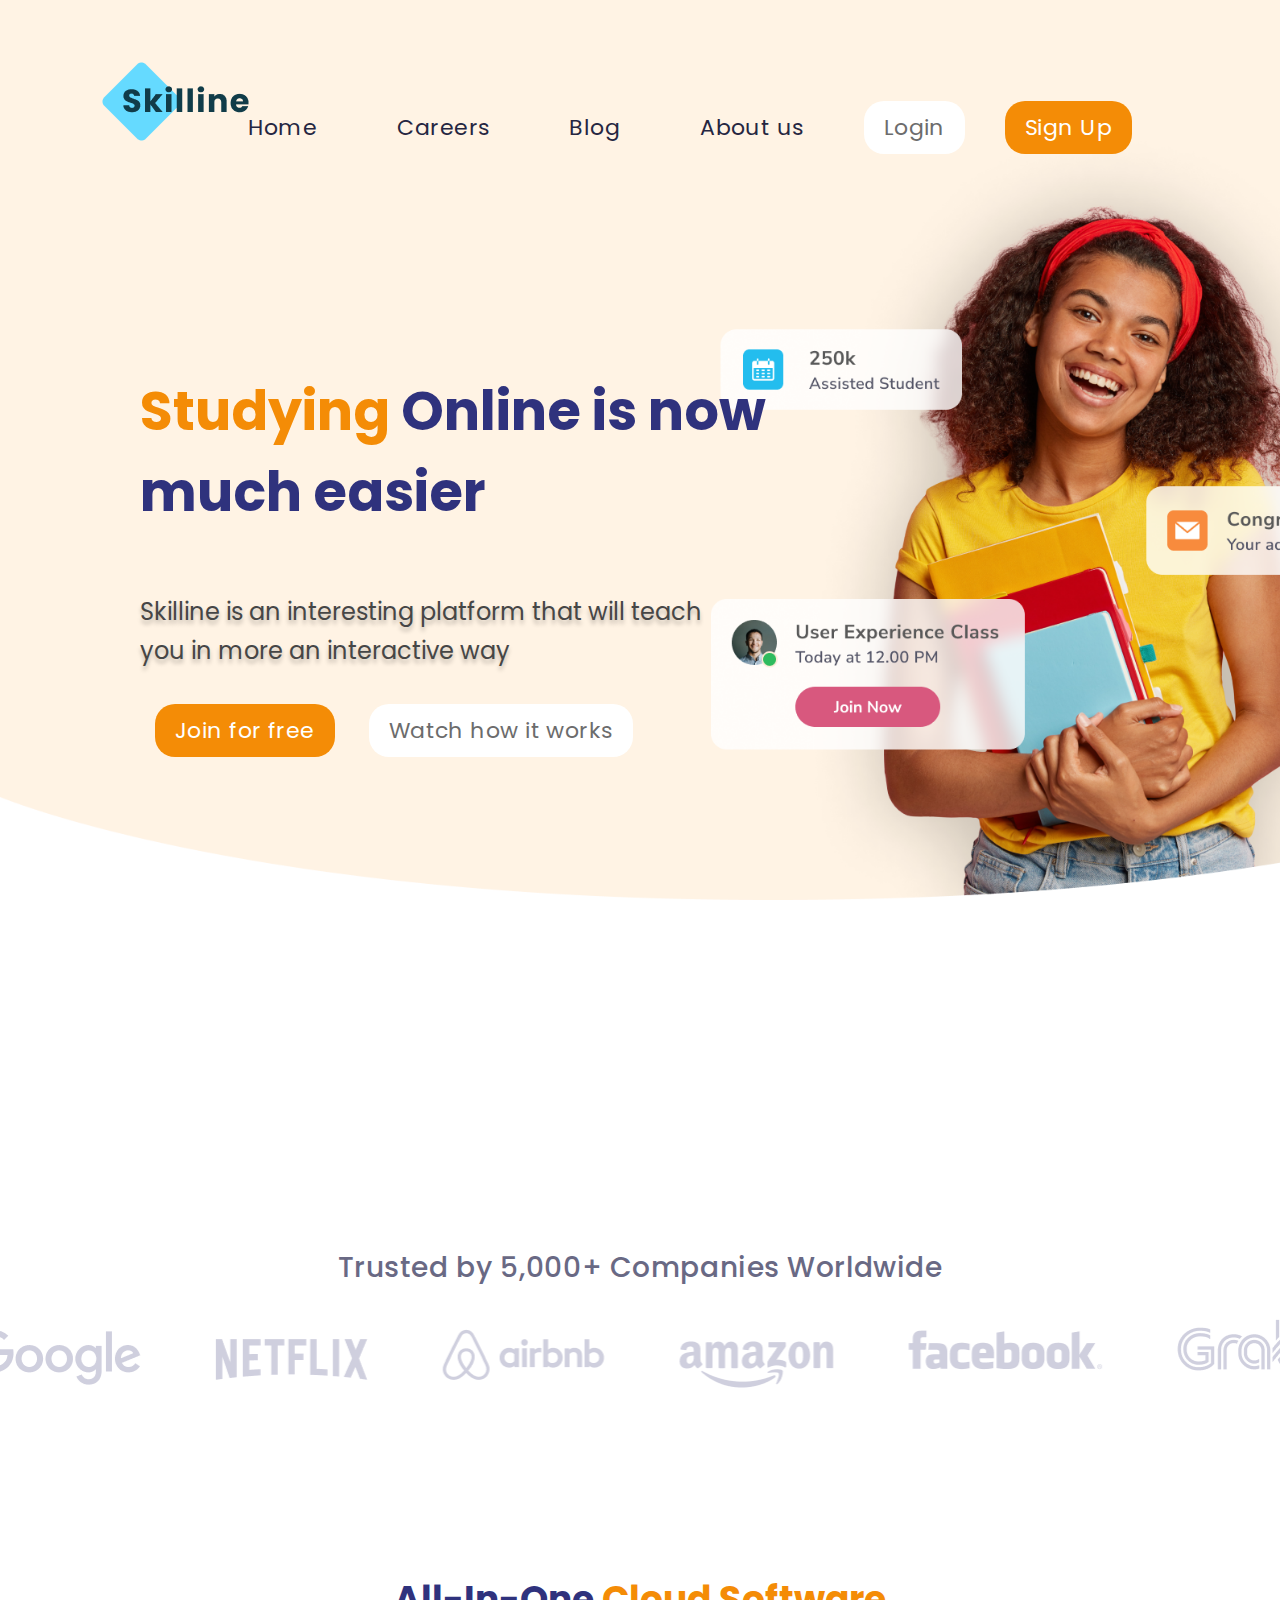
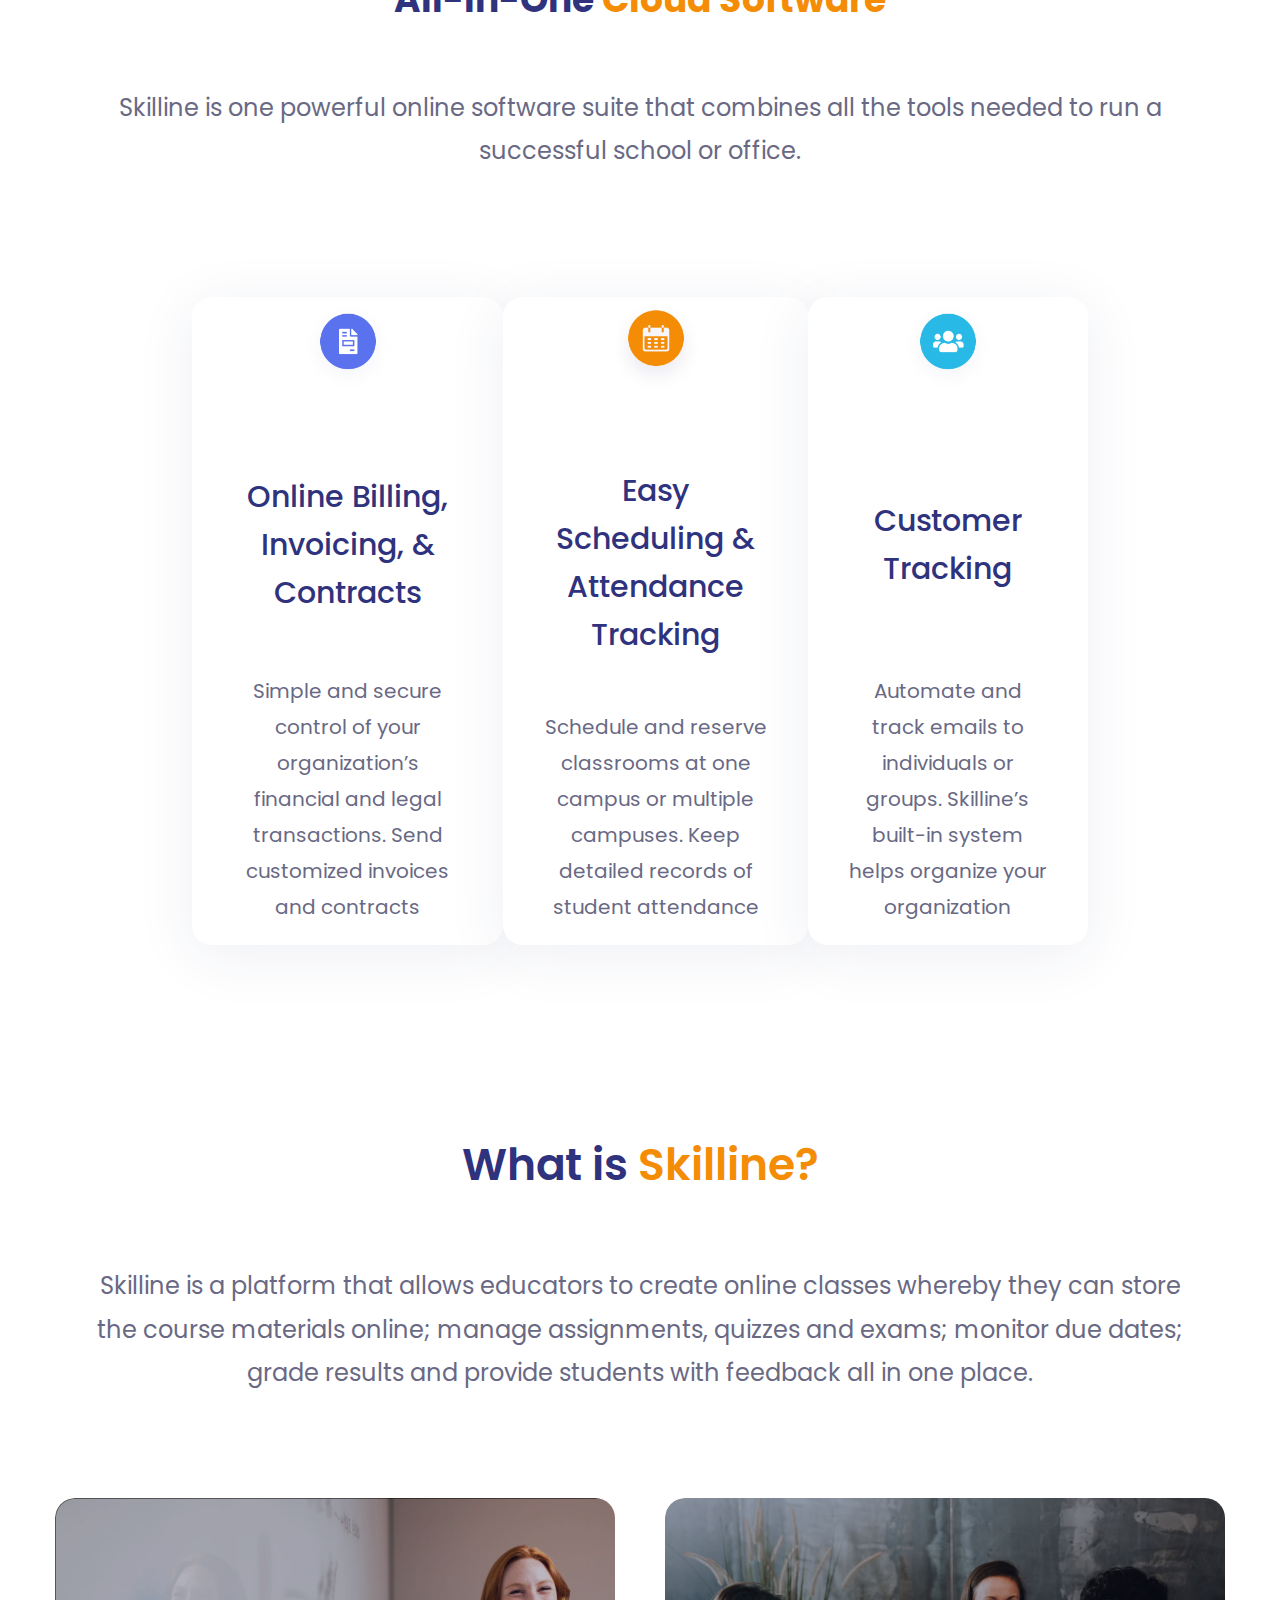
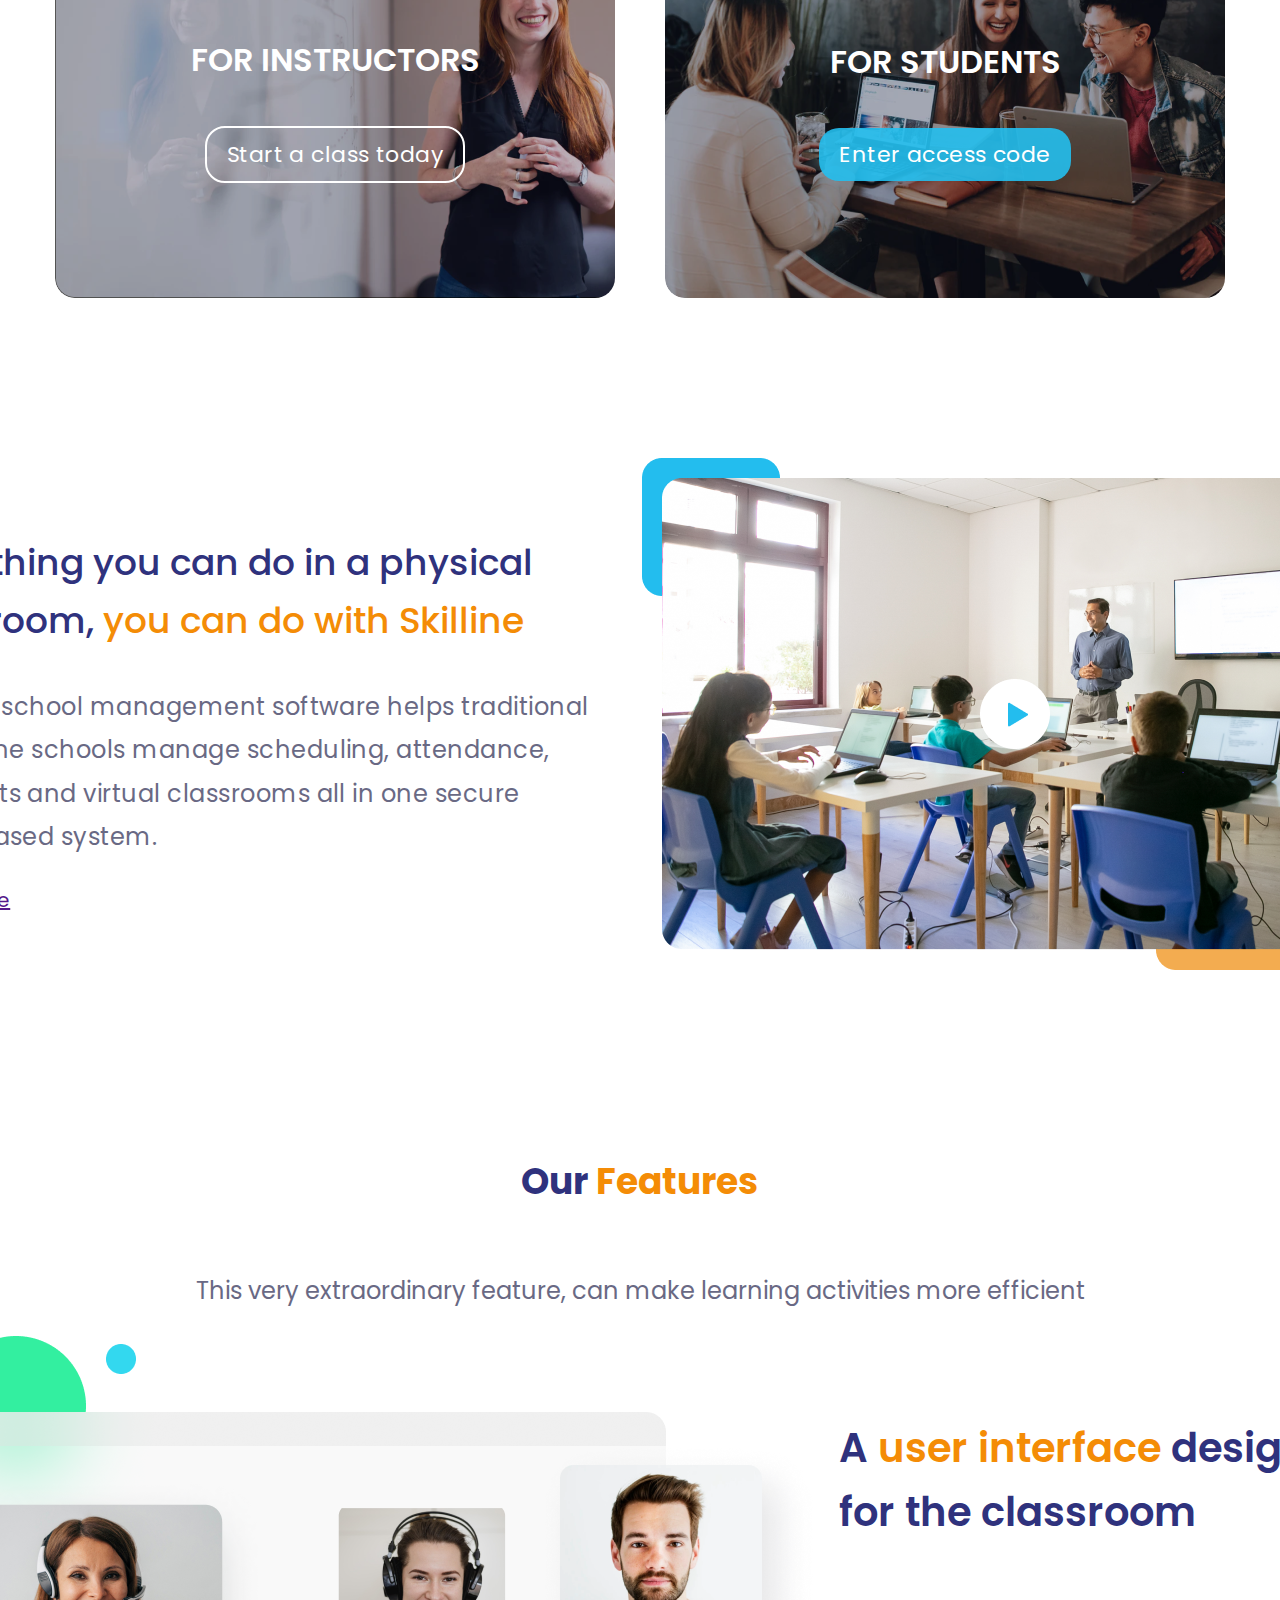
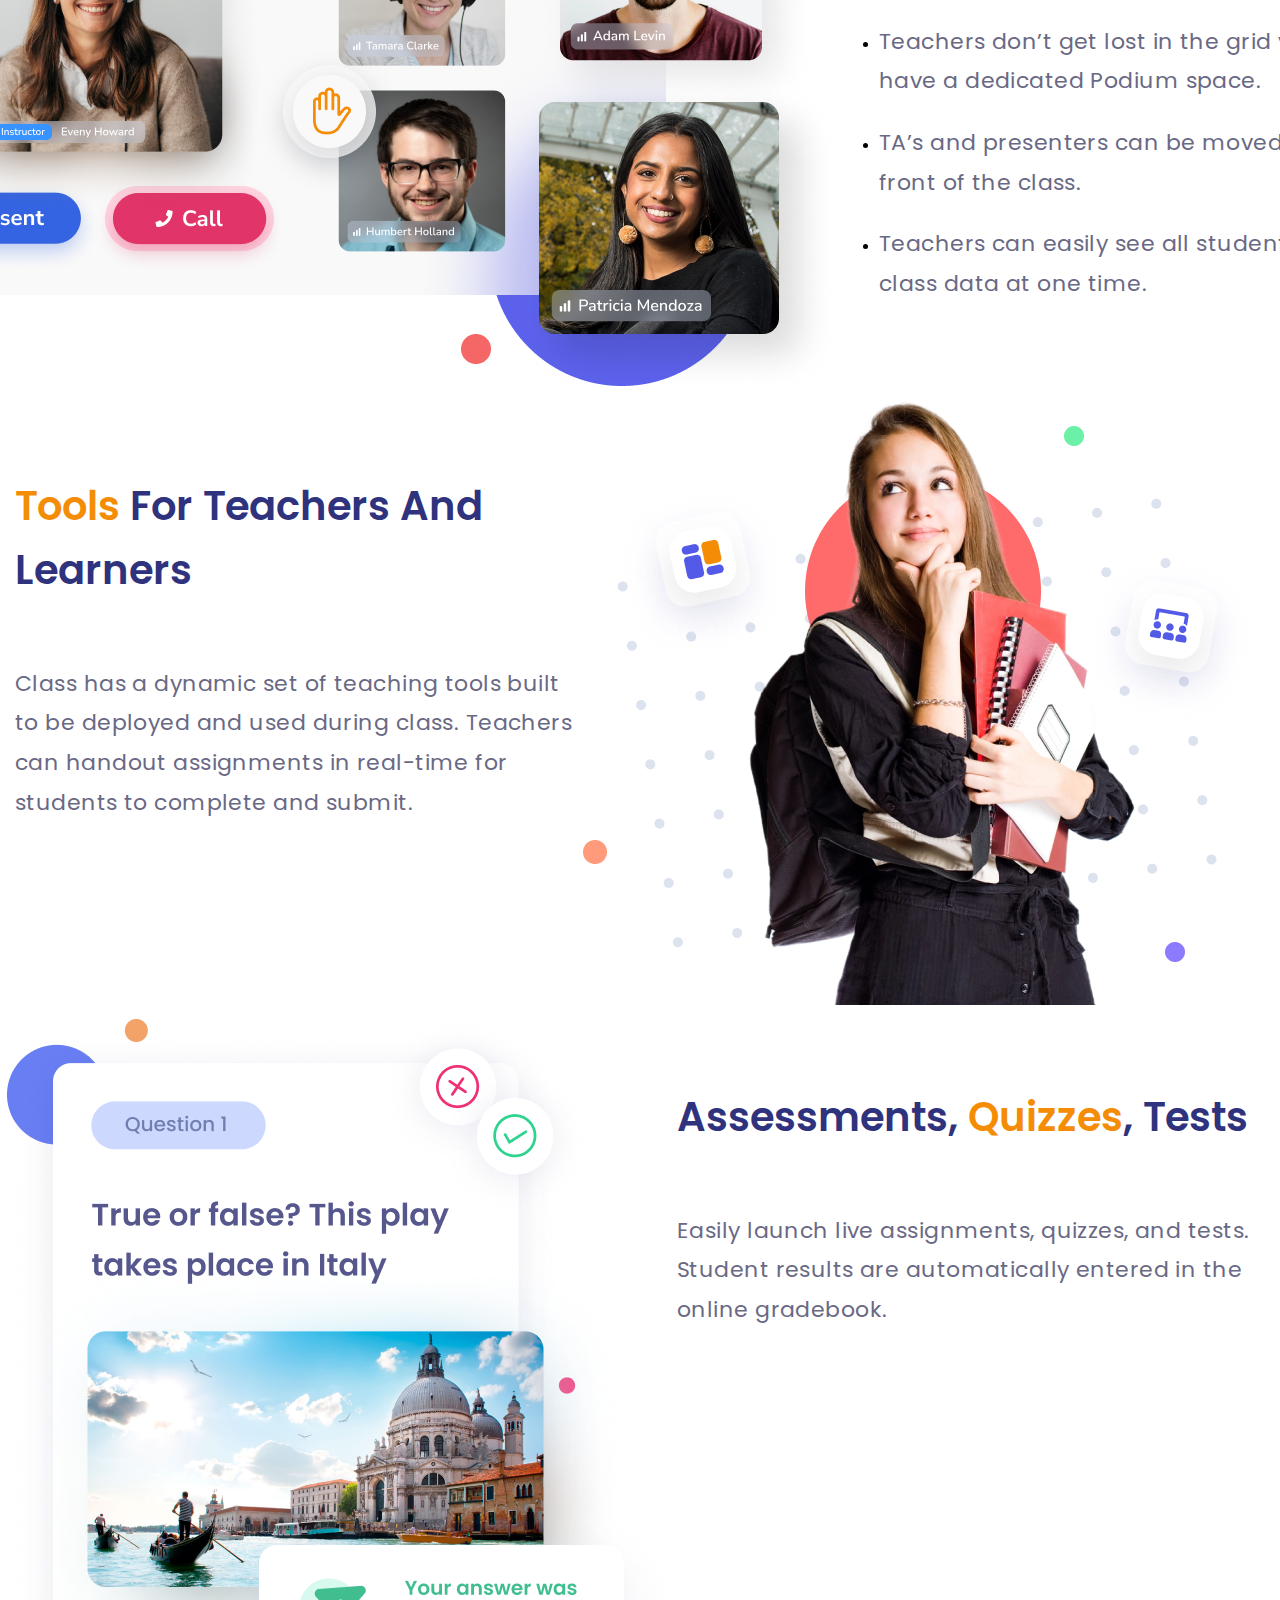
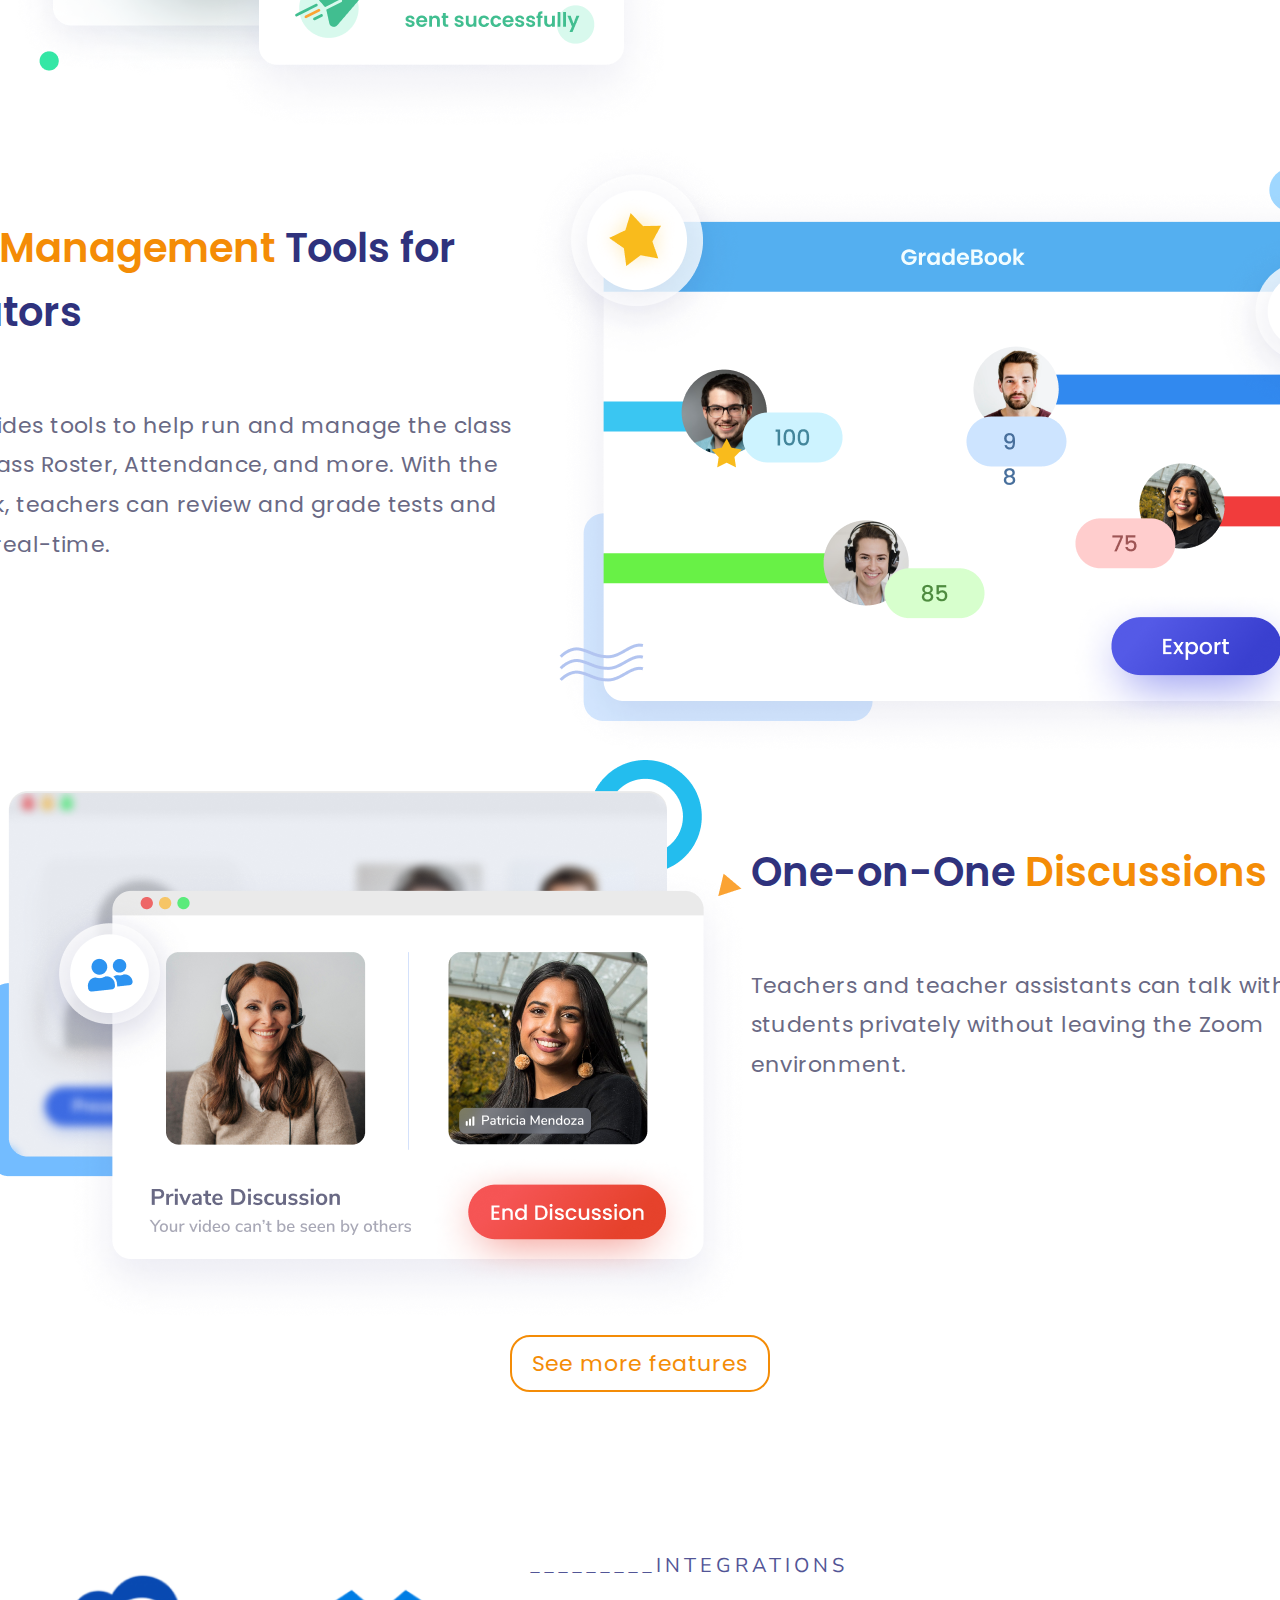
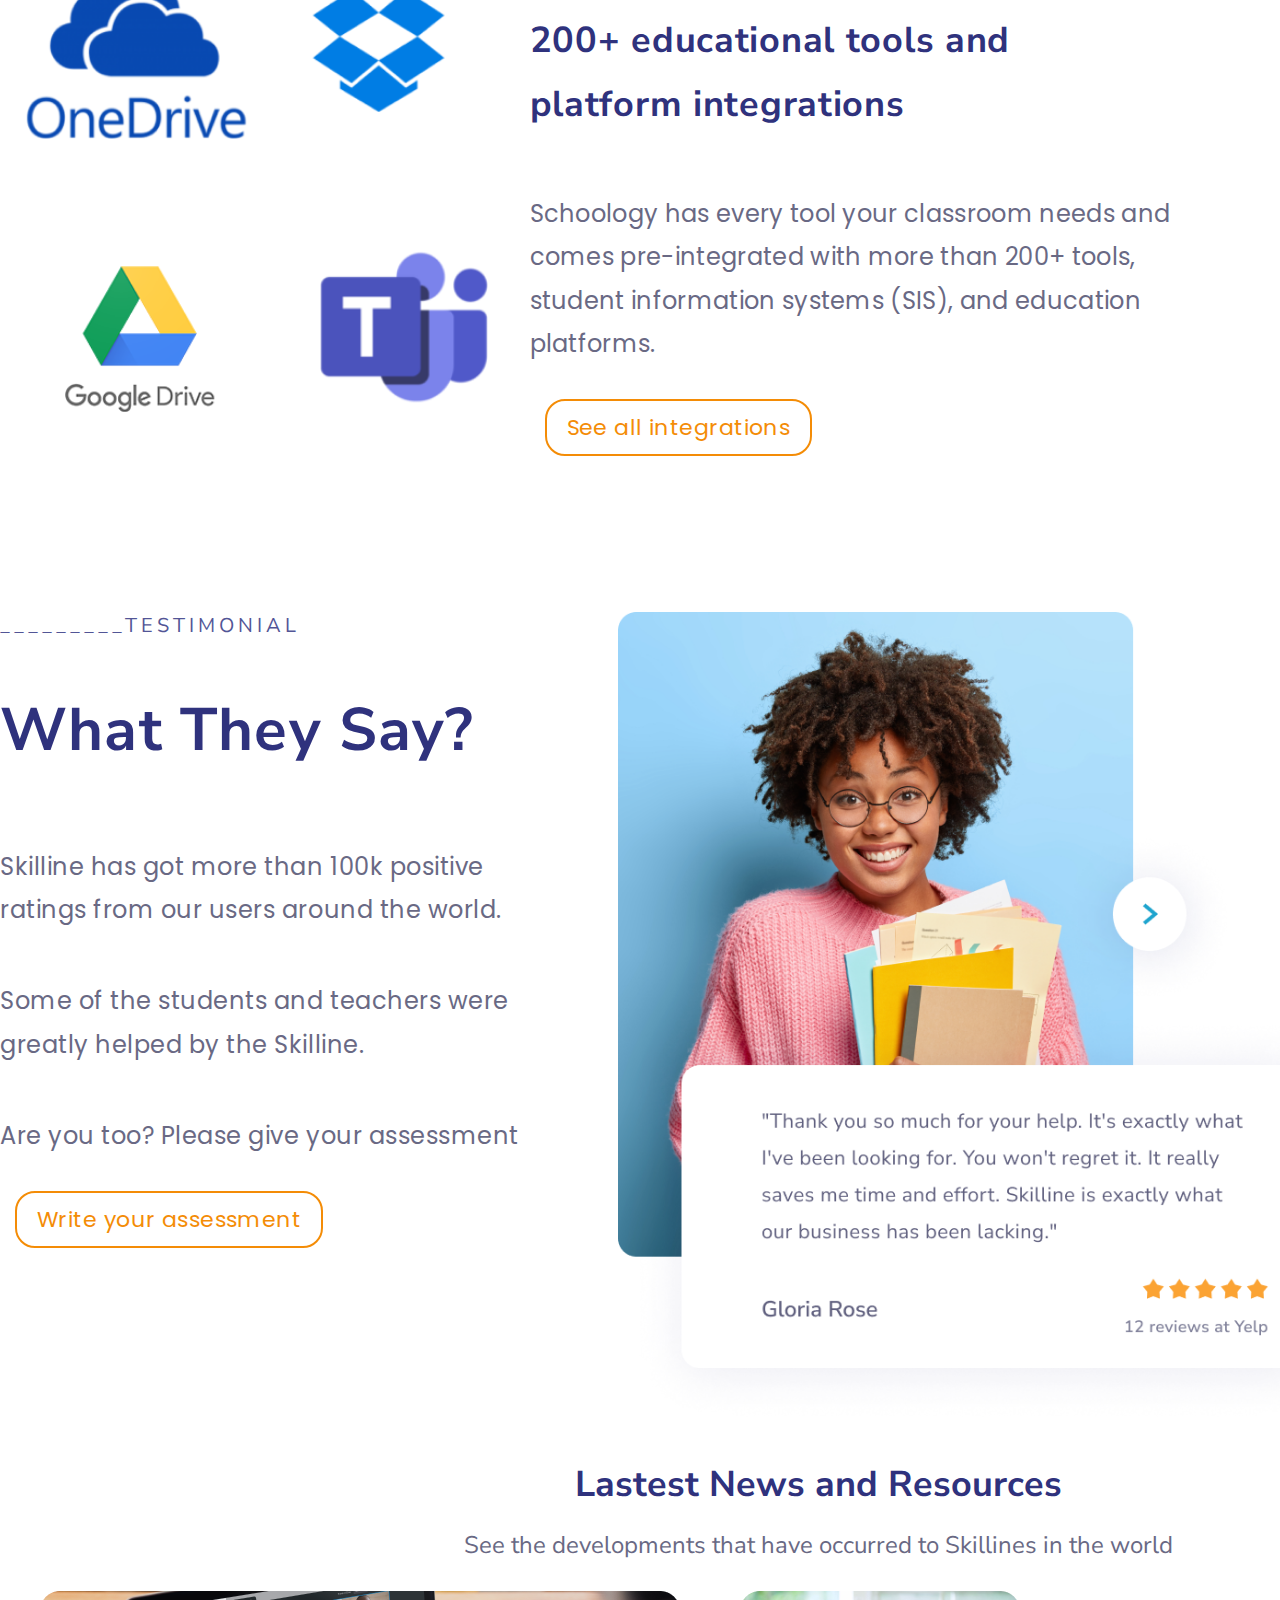
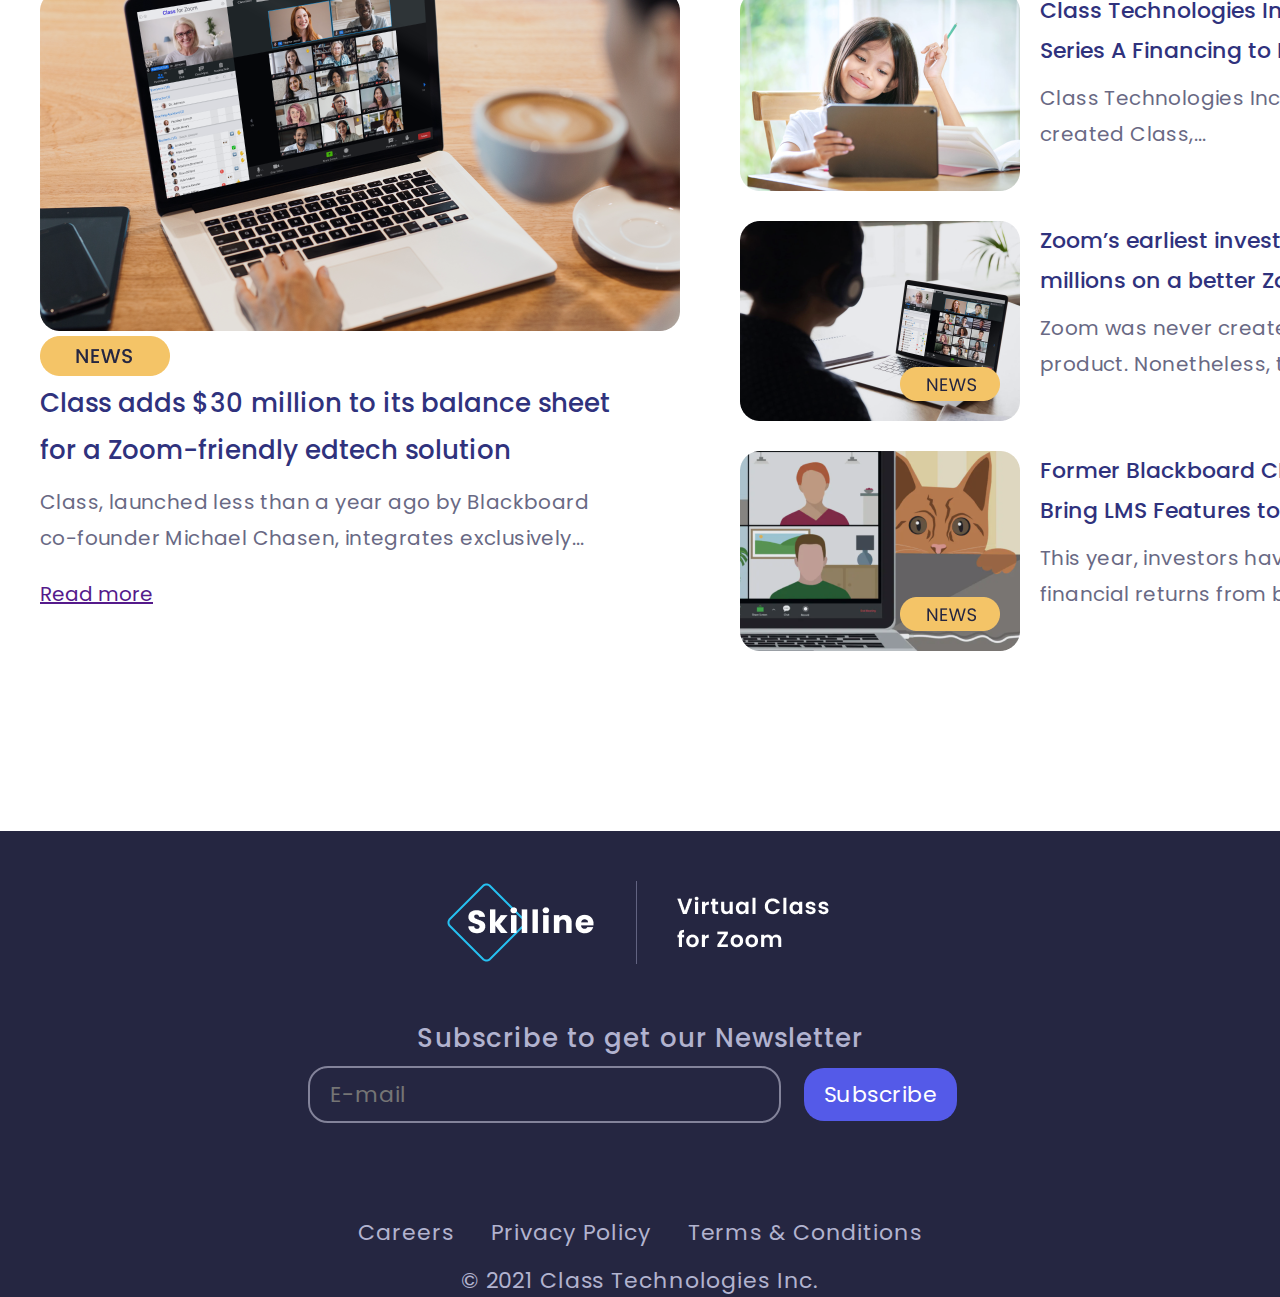
<file: index.html>
<!DOCTYPE html>
<html lang="en">

<head>
    <meta charset="UTF-8">
    <meta http-equiv="X-UA-Compatible" content="IE=edge">
    <meta name="viewport" content="width=device-width, initial-scale=1.0">
    <title>Skilline</title>
    <link rel="shortcut icon" href="assets/images/polygon.png" type="img/png">
    <link rel="preconnect" href="https://fonts.googleapis.com">
    <link rel="preconnect" href="https://fonts.gstatic.com" crossorigin>
    <link
        href="https://fonts.googleapis.com/css2?family=Nunito+Sans:wght@400;600;700&family=Poppins:wght@400;500;600;700&display=swap"
        rel="stylesheet">
    <link rel="stylesheet" href="assets/styles/normalize.css">
    <link rel="stylesheet" href="assets/styles/style.css">
</head>

<body>
    <div class="wrapper">
    <header class="header">
        <div>
            <img class="header-logo" src="assets/images/Skillinelogo.png" alt="skilline logo">
            <nav class="navigation">
                <a class="menu" href="#" target="_blank">Home</a>
                <a class="menu" href="#" target="_blank">Careers</a>
                <a class="menu" href="#" target="_blank">Blog</a>
                <a class="menu" href="#" target="_blank">About us</a>
                <div>
                    <button class="white-button" id="menu-button">Login</button>
                </div>
                <div>
                    <button class="orange-button" id="button-menu">Sign Up</button>
                </div>
            </nav>
        </div>
        <div class="header-container">
            <h1><span>Studying</span> Online is now <br> much easier</h1>
            <p class="header-text">Skilline is an interesting platform that will teach <br> you in more an interactive way</p>
            <div>
                <button class="orange-button">Join for free</button>
                <button class="white-button">Watch how it works</button>
            </div>
        </div>
    </header>

    <main>
        <div class="companies-container">
            <p class="companies">Trusted by 5,000+ Companies Worldwide</p>
            <img class="companies" src="assets/images/companies.png" alt="dvs companies logos">
        </div>

        <div>
            <div class="all-in-one-container">
                <h2>All-In-One <span>Cloud Software</span></h2>
                <p class="chapteropening">Skilline is one powerful online software suite that combines all the tools
                    needed to run a successful school or office.</p>
            </div>
            <div class="all-in-one-inner-container">
                <section class="all-in-one-section">
                    <img class="all-in-one-logo" src="assets/images/invoicelogo.png" alt="invoice icon">
                    <h3 class="all-in-one">Online Billing, Invoicing, & Contracts</h3>
                    <p class="all-in-one">Simple and secure control of your organization’s financial and legal
                        transactions. Send customized invoices and contracts</p>
                </section>
                <section class="all-in-one-section">
                    <img class="all-in-one-logo" src="assets/images/schedulelogo.png" alt="timetable icon">
                    <h3 class="all-in-one">Easy Scheduling & Attendance Tracking</h3>
                    <p class="all-in-one">Schedule and reserve classrooms at one campus or multiple campuses. Keep
                        detailed records of student attendance</p>
                </section>
                <section class="all-in-one-section">
                    <img class="all-in-one-logo" src="assets/images/grouplogo.png" alt="group of people icon">
                    <h3 class="all-in-one">Customer Tracking</h3>
                    <p class="all-in-one">Automate and track emails to individuals or groups. Skilline’s built-in system
                        helps organize your organization</p>
                </section>
            </div>
        </div>

        <div class="whatisskilline-container">
            <h2 class="whatisskilline">What is <span>Skilline?</span></h2>
            <p class="chapteropening">Skilline is a platform that allows educators to create online classes
                whereby they can store the course materials online; manage assignments, quizzes and exams; monitor due
                dates;
                grade results and provide students with feedback all in one place.</p>
            <div class="instructors-students-container">
                <div class="teacher">
                    <p class="teacher-text">For instructors</p>
                    <button class="transparent-white-button">Start a class today</button>
                </div>
                <div class="students">
                    <p class="teacher-text">For students</p>
                    <button class="blue-button">Enter access code</button>
                </div>
            </div>
            <div class="everythingyoucan-container">
                <div>
                    <h3 class="everythingyoucan">Everything you can do in a physical<br> classroom, <span>you can do
                            with Skilline</span></h3>
                    <p class="what-is-skilline">Skilline’s school management software helps traditional<br> and online
                        schools manage scheduling, attendance,<br> payments and virtual classrooms all in one secure<br>
                        cloud-based system.</p>
                    <p class="learnmore"><a href="" target="_blank">Learn more</a></p>
                </div>
                <img class="classroom" src="assets/images/classroom.png" alt="classroom">
            </div>
        </div>

        <div class="features-container">
            <h2>Our <span>Features</span></h2>
            <p class="chapteropening">This very extraordinary feature, can make learning activities more efficient</p>
            <section class="features-inner-container">
                <img src="assets/images/zoommeeting.png" alt="student zoom-meeting">
                <div class="user-interface">
                    <h3>A <span>user interface</span> designed for the classroom</h3>
                    <ul>
                        <li>
                            <p class="features">Teachers don’t get lost in the grid view and have a dedicated Podium space.</p>
                        </li>
                        <li>
                            <p class="features">TA’s and presenters can be moved to the front of the class.</p>
                        </li>
                        <li>
                            <p class="features">Teachers can easily see all students and class data at one time.</p>
                        </li>
                    </ul>
                </div>
            </section>
            <section class="features-inner-container">
                <div class="tools">
                    <h3><span>Tools</span> For Teachers And Learners</h3>
                    <p class="features">Class has a dynamic set of teaching tools built to be deployed and used during
                        class. Teachers can handout assignments in real-time for students to complete and submit.</p>
                </div>
                <img src="assets/images/thinkingstudent.png" alt="thinking student">
            </section>
            <section class="features-inner-container">
                <img src="assets/images/quizz.png" alt="online quizz">
                <div class="quizzes">
                    <h3>Assessments, <span>Quizzes</span>, Tests</h3>
                    <p class="features">Easily launch live assignments, quizzes, and tests. Student results are
                        automatically entered in the online gradebook.</p>
                </div>
            </section>
            <section class="features-inner-container">
                <div class="class-management">
                    <h3><span>Class Management </span> Tools for Educators</h3>
                    <p class="features">Class provides tools to help run and manage the class such as Class Roster,
                        Attendance, and more. With the Gradebook, teachers can review and grade tests and quizzes in real-time.</p>
                </div>
                <img src="assets/images/gradebook.png" alt="online gradebook">
            </section>
            <section class="features-inner-container">
                <img src="assets/images/discussion.png" alt="teacher and student discussion">
                <div class="discussions">
                    <h3>One-on-One <span>Discussions</span></h3>
                    <p class="features">Teachers and teacher assistants can talk with students privately without leaving
                        the Zoom environment.</p>
                </div>
            </section>
            <div><button class="transparent-button" id="features-button">See more features</button></div>
        </div>

        <aside class="aside-integrations">
            <img class="integrations" src="assets/images/integrations.png" alt="web icons">
            <div class="aside-integrations-inner-container">
                <header class="aside-header">_________INTEGRATIONS</header>
                <h2 class="aside-integrations">200+ educational tools and<br> platform integrations</h2>
                <p>Schoology has every tool your classroom needs and comes pre-integrated with more than 200+ tools,
                    student information systems (SIS), and education platforms.</p>
                <div>
                    <button class="transparent-button">See all integrations</button>
                </div>
            </div>
        </aside>

        <aside class="aside-testimonials">
            <div class="aside-testimonials-inner-container">
                <header class="aside-header">_________TESTIMONIAL</header>
                <h2 class="aside-testimonials">What They Say?</h2>
                <p>Skilline has got more than 100k positive<br> ratings from our users around the world. </p>
                <p>Some of the students and teachers were<br> greatly helped by the Skilline.</p>
                <p>Are you too? Please give your assessment</p>
                <div>
                    <button class="transparent-button">Write your assessment</button>
                </div>
            </div>
            <img class="testimonials" src="assets/images/testimonials.png" alt="girl with books">
        </aside>

        <aside class="news">
            <h2 class="aside-news">Lastest News and Resources</h2>
            <p class="aside-news-opening">See the developments that have occurred to Skillines in the world</p>

            <div class="news-inner-container">
                <div class="big-news-container">
                    <article>
                        <img class="bignews" src="assets/images/laptop.png" alt="laptop">
                        <div><img src="assets/images/newsbutton.png" alt="news icon" style="width:130px"></div>
                        <h3 class="asidesubtitle" id="asidesubtitlebig">Class adds $30 million to its balance sheet<br>
                            for a Zoom-friendly edtech solution</h3>
                        <p class="aside-news">Class, launched less than a year ago by Blackboard<br> co-founder Michael
                            Chasen, integrates exclusively...</p>
                        <p class="learnmore"><a href="" target="_blank">Read more</a></p>
                    </article>
                </div>

                <div class="small-news-container">
                    <article class="small-article">
                        <img class="smallnews" src="assets/images/littlegirl.png" alt="little girl with ipad">
                        <div class="inside-article">
                            <h3 class="asidesubtitle">Class Technologies Inc. Closes $30 Million<br> Series A Financing
                                to Meet High Demand</h3>
                            <p class="aside-news">Class Technologies Inc., the company that<br> created Class,...</p>
                        </div>
                    </article>
                    <article class="small-article">
                        <img class="smallnews" src="assets/images/studentwithlaptop.png" alt="student with laptop">
                        <div class="inside-article">
                            <h3 class="asidesubtitle">Zoom’s earliest investors are betting<br> millions on a better
                                Zoom for schools</h3>
                            <p class="aside-news">Zoom was never created to be a consumer<br> product. Nonetheless,
                                the...</p>
                        </div>
                    </article>
                    <article class="small-article">
                        <img class="smallnews" src="assets/images/computerscreen.png" alt="computerscreen">
                        <div class="inside-article">
                            <h3 class="asidesubtitle">Former Blackboard CEO Raises $16M to<br> Bring LMS Features to
                                Zoom Classrooms</h3>
                            <p class="aside-news">This year, investors have reaped big<br> financial returns from
                                betting on Zoom...</p>
                        </div>
                    </article>
                </div>
            </div>
        </aside>
    </main>

    <footer>
        <div class="footerlogo">
            <img src="assets/images/footerlogo.png" alt="skilline logo">
        </div>
        <div class="text-subscribe">Subscribe to get our Newsletter
        </div>
        <form class="text-subscribe">
            <input class="emailchamp" type="text" placeholder="E-mail" name="mail" required>
            <button class="violet-button">Subscribe</button>
        </form>
        <nav class="footer-menu">
            <a class="footer-menu" href="#">Careers</a>
            <a class="footer-menu" href="#">Privacy Policy</a>
            <a class="footer-menu" href="#">Terms & Conditions</a>
        </nav>
        <div class="copyright">© 2021 Class Technologies Inc.</div>
    </footer>
</body>

</html>
</file>
<file: assets/styles/style.css>
/* Positioning: Flex-blocks ========================================================================== */
body {
  display: flex;
  flex-flow: column;
  justify-content: stretch;
  min-height: 100vh;
}

main {
  flex: 1;
  display: flex;
  flex-direction: column;
  justify-content: stretch;
  width: 100vw;
}

/** Positioning - Companies section---------------------------------**/
.companies-container {
  display: flex;
  flex: 1 0;
  flex-direction: column;
  justify-content: center;
  align-items: center;
  padding-top: 100px;
}

/** Positioning - main sections  -------------------------------**/
.all-in-one-container,
.whatisskilline-container,
.features-container {
  display: flex;
  flex-grow: 1;
  flex-shrink: 0;
  flex-direction: column;
  justify-content: center;
  justify-self: center;
  align-items: center;
  padding-top: 150px;
}

/** Positioning - All-in-one section-------------------------------**/
.all-in-one-inner-container {
  display: flex;
  flex-direction: row;
  justify-content: space-around;
  width: 70vw;
  margin-left: 15vw;
  margin-right: 15vw;
  padding-top: 100px;
}

/*** (shadows around blocks of All-in-one section)***/
.all-in-one-section {
  display: flex;
  flex: 1 1 auto;
  flex-direction: column;
  justify-content: space-between;
  align-items: center;
  background-color: #ffffff;
  border-radius: 20px;
  box-shadow: 0px 10px 60px rgba(38, 45, 118, 0.08);
}

/** Positioning - What is skilline? section -------------------------------**/
.instructors-students-container {
  display: flex;
  flex-direction: row;
  justify-content: space-around;
  justify-self: center;
  width: 1220px;
  height: 400px;
  padding-top: 80px;
}

.teacher {
  display: flex;
  flex: 1 1 600px;
  flex-direction: column;
  justify-content: center;
  align-items: center;
  background-image: url("../images/teacher.png");
  border-radius: 20px;
  margin-left: 25px;
  margin-right: 25px;
}

.students {
  display: flex;
  flex: 1 1 600px;
  flex-direction: column;
  justify-content: center;
  align-items: center;
  background-image: url("../images/students.png");
  border-radius: 20px;
  margin-left: 25px;
  margin-right: 25px;
}

.everythingyoucan-container {
  display: flex;
  flex-direction: row;
  justify-content: space-around;
  justify-self: center;
  width: 1547px;
  height: 512px;
  padding-top: 160px;
}

/** Positioning - Our Features section -------------------------------**/
.features-inner-container {
  display: flex;
  flex-direction: row;
  justify-content: center;
  width: 1580px;
  padding-top: 50px 40px;
}

.user-interface,
.tools,
.quizzes,
.class-management,
.discussions {
  display: flex;
  flex-direction: column;
}

.user-interface {
  width: 558px;
  height: 499px;
}

.tools {
  width: 568px;
  height: 308px;
}

.quizzes {
  width: 596px;
  height: 268px;
}

.class-management {
  width: 646px;
  height: 307px;
}

.discussions {
  width: 540px;
  height: 268px;
}

/** Positioning - asides -------------------------------**/
.aside-integrations,
.aside-testimonials {
  display: flex;
  flex-direction: row;
  justify-self: center;
  margin-left: auto;
  margin-right: auto;
}

.aside-integrations {
  width: 1257px;
}

.aside-testimonials {
  width: 1319px;
}

.aside-integrations-inner-container {
  display: flex;
  flex-direction: column;
  justify-content: flex-start;
  align-items: stretch;
  width: 688px;
  height: 459px;
  margin-left: 40px;
}

.aside-testimonials-inner-container {
  display: flex;
  flex-direction: column;
  justify-content: flex-start;
  align-items: flex-start;
  width: 578px;
  height: 575px;
  margin-right: 40px;
  margin-top: 200px;
}

.news {
  display: flex;
  flex-grow: 1;
  flex-shrink: 0;
  flex-direction: column;
  justify-self: center;
  align-items: center;
  width: 1557px;
  margin-left: auto;
  margin-right: auto;
  margin-bottom: 150px;
  padding-left: 40px;
}

.news-inner-container {
  display: flex;
  flex-direction: row;
  justify-self: flex-start;
  width: 1557px;
}

.big-news-container,
.small-news-container {
  display: flex;
  flex-direction: column;
  justify-content: flex-start;
  align-items: flex-start;
  width: 700px;
}

.small-article {
  display: flex;
  flex-direction: row;
  justify-content: flex-start;
  width: 835px;
  margin-bottom: 30px;
}

.inside-article {
  display: flex;
  flex-direction: column;
  justify-content: flex-start;
  align-items: flex-start;
  width: 547px;
  margin-left: 20px;
}

/* Typographics ========================================================================== */
/** Headers --------------------------**/
h1,
h2,
h3 {
  font-family: "Poppins", sans-serif;
  font-style: normal;
  color: #2f327d;
}

h2 {
  font-weight: bold;
  font-size: 36px;
  line-height: 180%;
  text-align: center;
}

h3 {
  font-weight: 600;
  font-size: 40px;
  line-height: 160%;
  padding-top: 40px;
}

/*** Header H2 - section: What is skilline ***/
h2.whatisskilline {
  font-weight: 600;
  font-size: 44px;
  margin-top: 30px;
}

/*** Subheaders H3 - section: All-in-one ***/
h3.all-in-one {
  font-weight: 500;
  font-size: 30px;
  text-align: center;
  padding-left: 40px;
  padding-right: 40px;
}

h3.everythingyoucan {
  font-weight: 500;
  font-size: 36px;
}

span {
  color: #f48c06;
}

/*** Aside headers H2 ***/
h2.aside-integrations,
h2.aside-testimonials,
h2.aside-news {
  font-family: "Nunito Sans", sans-serif;
  text-align: left;
}

h2.aside-testimonials {
  font-size: 60px;
  line-height: 82px;
}

h2.aside-news {
  text-align: center;
  line-height: 160%;
  margin-bottom: 10px;
}

/*** Aside subheaders H3 ***/
.asidesubtitle {
  font-weight: 500;
  font-size: 22px;
  line-height: 180%;
  padding-top: 0;
  margin: 0;
}

#asidesubtitlebig {
  font-size: 26px;
}

/** Text - all sections ------------------------------ **/
p {
  font-family: "Poppins", sans-serif;
  font-style: normal;
  font-weight: normal;
  font-size: 24px;
  line-height: 180%;
  text-align: left;
  color: #696984;
}

/** Text H2 - introduction to sections ----------------------------- **/
p.chapteropening {
  text-align: center;
  width: 1100px;
}

/** Text - section Companies: "Trusted by 5,000+"------------------------------ **/
p.companies {
  font-weight: 500;
  font-size: 28px;
  line-height: 160%;
  letter-spacing: 0.02em;
  text-align: center;
}

/** Text - section All-in-one: "Online Billing, Easy Scheduling, Customer Tracking"------------------- **/
p.all-in-one {
  font-size: 20px;
  text-align: center;
  padding-left: 40px;
  padding-right: 40px;
}

/** Text - section What is skilline?----------------------------------- **/
p.what-is-skilline {
  text-align: left;
  letter-spacing: 0.02em;
}

/** Text over images - section All-in-one <div>---------------------------------------------- **/
.teacher-text {
  font-family: "Poppins", sans-serif;
  font-style: normal;
  text-transform: uppercase;
  font-weight: 600;
  font-size: 32px;
  line-height: 48px;
  text-align: center;
  color: #ffffff;
}

/** Text - section Features---------------------------------------------- **/
p.features {
  font-size: 22px;
  letter-spacing: 0.02em;
}

/** Text - asides -------------------------------------------------------- **/
.aside-integrations {
  font-family: "Nunito Sans", sans-serif;
  letter-spacing: 0.02em;
}

.aside-testimonials {
  font-family: "Poppins", sans-serif;
  font-size: 26px;
  line-height: 160%;
  letter-spacing: 0.02em;
}

.aside-news-opening {
  font-family: "Nunito Sans", sans-serif;
  margin-top: 0;
}

p.aside-news {
  font-family: "Poppins", sans-serif;
  font-size: 20px;
  letter-spacing: 0.02em;
  margin-top: 10px;
  margin-bottom: 10px;
}

.aside-header {
  font-family: "Nunito Sans", sans-serif;
  font-size: 20px;
  line-height: 27px;
  letter-spacing: 0.2em;
  color: #525596;
}

/* Decoration (links, buttons, images)========================================================================== */
/** Links Learn more & Readmore <p> ------------------------ **/
.learnmore {
  font-size: 20px;
  text-decoration-line: underline;
}

/** Buttons ----------------------------------------- **/
.orange-button,
.white-button,
.blue-button,
.violet-button,
.transparent-button,
.transparent-white-button {
  outline: none;
  padding: 10px 20px;
  margin: 10px 15px;
  border-radius: 20px;
  font-family: "Poppins", sans-serif;
  font-style: normal;
  font-weight: normal;
  font-size: 22px;
  letter-spacing: 0.02em;
  line-height: 33px;
}

#menu-button,
#button-menu {
  padding: 10px 20px;
  margin: 30px 20px;
}

.orange-button {
  border: none;
  color: #ffffff;
  background: #f48c06;
}

.white-button {
  border: none;
  color: #6c6c6c;
  background: #ffffff;
}

.blue-button {
  border: none;
  color: #ffffff;
  background: rgba(35, 191, 238, 0.9);
}

.violet-button {
  border: none;
  color: #ffffff;
  background: #545ae8;
}

.transparent-button {
  border-style: solid;
  border-color: #f48c06;
  color: #f48c06;
  background: #ffffff00;
}

#features-button {
  margin-bottom: 160px;
}

.transparent-white-button {
  border-style: solid;
  border-color: #ffffff;
  color: #ffffff;
  background: #ffffff00;
}

button:hover {
  cursor: pointer;
}

/** Images ------------------------------------------------- **/
img.companies {
  width: 1337px;
}

.all-in-one-logo {
  width: 100px;
}

.classroom {
  width: 745px;
}

.zoommeeting {
  width: 896px;
}

.thinkingstudent {
  width: 637px;
}

.quizz {
  width: 617px;
}

.gradebook {
  width: 808px;
}

.discussion {
  width: 637px;
}

.integrations {
  width: 478px;
}

.testimonials {
  width: 746px;
  margin-top: 200px;
}

/***Aside images***/
.bignews {
  width: 640px;
}

.smallnews {
  width: 280px;
  height: 200px;
}

/* Diverse ================================================================================== */
/** Everything about Header----------------------------------------------------------------- **/
/***Background image***/
.header {
  background: url("../images/headerbg.png");
  width: 100vw;
  height: 1118px;
  background-size: cover;
  background-attachment: fixed;
  position: relative;
  border-radius: 0 0 85% 85% / 20%;
  display: flex;
  flex-direction: column;
  justify-content: space-between;
  align-items: center;
}

/***Logo***/
.header-logo {
  position: absolute;
  left: 100px;
  top: 60px;
  width: 150px;
}

/***Navigation menu***/
.navigation {
  position: absolute;
  right: 128px;
  top: 71px;
  display: flex;
  flex-shrink: 1;
  flex-direction: row;
  justify-content: space-around;
}

.menu {
  text-decoration: none;
  padding: 40px;
  font-family: "Poppins", sans-serif;
  font-style: normal;
  font-weight: normal;
  font-size: 22px;
  line-height: 33px;
  text-align: center;
  letter-spacing: 0.02em;
  color: #252641;
}

.menu:hover {
  text-decoration: underline;
  color: #0000ff;
}

/***Positioning: text and header***/
.header-container {
  position: absolute;
  left: 140px;
  top: 335px;
  display: flex;
  flex-direction: column;
  justify-content: flex-start;
}

/***Header***/
h1 {
  font-weight: bold;
  font-size: 54px;
  line-height: 81px;
}

/** Text - "Skilline is an interesting platform"**/
.header-text {
  line-height: 160%;
  text-align: left;
  color: #464646;
  text-shadow: 0px 4px 4px rgba(0, 0, 0, 0.25);
}

/** Everything about Footer------------------------------------------------------------------ **/
/***Background***/
footer {
  background-color: #252641;
  display: flex;
  flex-direction: column;
  justify-content: space-between;
  align-items: center;
}

/***Logo***/
.footerlogo {
  width: 390px;
  padding: 50px;
  margin-left: auto;
  margin-right: auto;
}

/***Newsletter subscription***/
.text-subscribe {
  font-family: "Poppins", sans-serif;
  font-style: normal;
  font-weight: 500;
  font-size: 26px;
  line-height: 39px;
  text-align: center;
  letter-spacing: 0.04em;
  color: #b2b3cf;
}

.emailchamp {
  outline: none;
  border-style: solid;
  border-color: #83839a;
  border-radius: 20px;
  background: #252641;
  padding: 10px 20px;
  font-family: "Poppins", sans-serif;
  font-style: normal;
  font-weight: normal;
  font-size: 22px;
  letter-spacing: 0.02em;
  line-height: 33px;
  color: #83839a;
}

/***Navigation***/
.footer-menu {
  text-decoration: none;
  text-align: center;
  padding: 15px;
  margin-top: 70px;
  font-family: "Poppins", sans-serif;
  font-style: normal;
  font-weight: normal;
  font-size: 22px;
  line-height: 33px;
  letter-spacing: 0.04em;
  color: #b2b3cf;
}

.footer-menu:hover {
  text-decoration: underline;
}

/***Copyright***/
.copyright {
  font-family: "Poppins", sans-serif;
  font-style: normal;
  font-weight: normal;
  font-size: 22px;
  line-height: 33px;
  text-align: center;
  letter-spacing: 0.04em;
  color: #b2b3cf;
}
</file>
